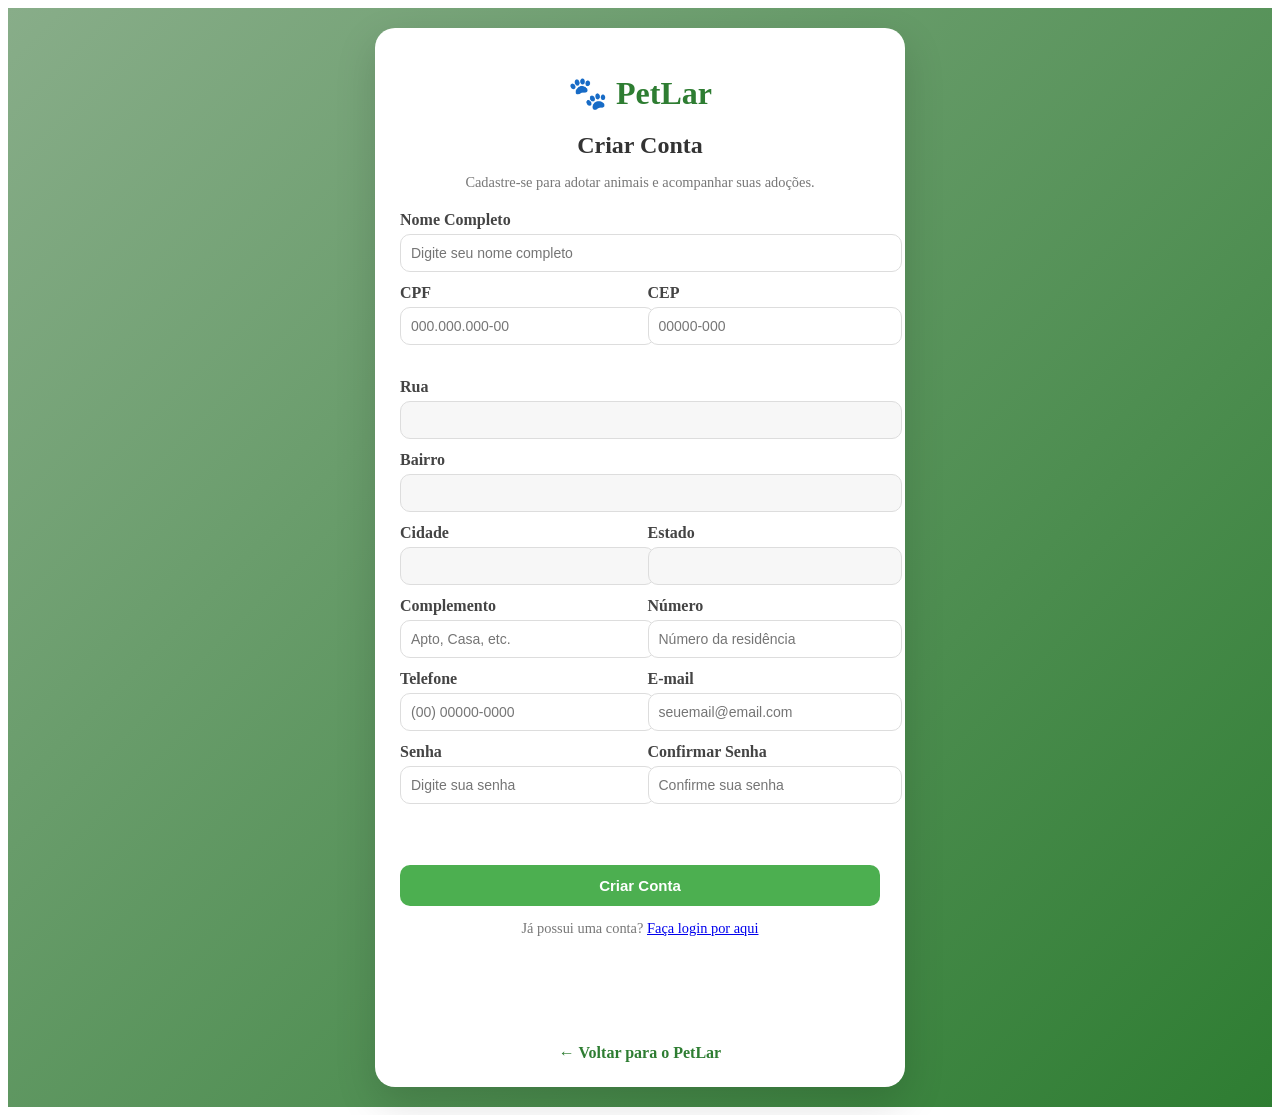
<file: pages/cadastro.html>
<!DOCTYPE html>
<html lang="pt-BR">

<head>
    <meta charset="UTF-8">
    <meta name="viewport" content="width=device-width, initial-scale=1.0">
    <title>Cadastro - PetLar</title>
    <link rel="stylesheet" href="../css/cadastro.css">
</head>

<body>

    <div class="cadastro-container">

        <div class="cadastro-card">

            <h1>🐾 PetLar</h1>

            <h2>Criar Conta</h2>

            <p class="subtitulo">
                Cadastre-se para adotar animais e acompanhar suas adoções.
            </p>

            <form id="formCadastro">

                <!-- NOME -->

                <div class="campo">

                    <label for="nome">Nome Completo</label>
                    <input type="text" id="nome" placeholder="Digite seu nome completo">

                </div>

                <!-- CPF E CEP -->

                <div class="linha">

                    <div class="campo">

                        <label for="cpf">CPF</label>
                        <input type="text" id="cpf" maxlength="14" placeholder="000.000.000-00">
                        <small id="erroCpf" class="erro"></small>

                    </div>

                    <div class="campo">

                        <label for="cep">CEP</label>
                        <input type="text" id="cep" maxlength="9" placeholder="00000-000">
                        <small id="erroCep" class="erro"></small>

                    </div>

                </div>

                <!-- RUA -->

                <div class="campo">

                    <label for="rua">Rua</label>
                    <input type="text" id="rua" readonly>

                </div>

                <!-- BAIRRO -->

                <div class="campo">

                    <label for="bairro"> Bairro</label>
                    <input type="text"id="bairro" readonly>

                </div>

                <!-- CIDADE E ESTADO -->

                <div class="linha">

                    <div class="campo">

                        <label for="cidade">Cidade</label>
                        <input type="text" id="cidade" readonly>
                
                    </div>

                    <div class="campo">

                        <label for="estado">Estado</label>
                        <input type="text" id="estado" readonly>
                           
                    </div>



                </div>

                <!-- COMPLEMENTO E NÚMERO -->

                <div class="linha">

                    <div class="campo">
                        <label for="complemento">Complemento</label>
                        <input type="text" id="complemento" placeholder="Apto, Casa, etc.">
                    </div>

                    <div class="campo">
                        <label for="numero">Número</label>
                        <input type="text" id="numero" placeholder="Número da residência">
                    </div>
                </div>

                <!-- TELEFONE E EMAIL -->

                <div class="linha">

                    <div class="campo">

                        <label for="telefone">Telefone</label>
                        <input type="tel" id="telefone" placeholder="(00) 00000-0000">

                    </div>

                    <div class="campo">

                        <label for="email">E-mail</label>
                        <input type="email" id="email" placeholder="seuemail@email.com">
                    </div>

                </div>

                <!-- SENHAS -->

                <div class="linha">

                    <div class="campo">

                        <label for="senha">Senha</label>
                        <input type="password" id="senha" placeholder="Digite sua senha"></div>

                    <div class="campo">

                        <label for="confirmarSenha">Confirmar Senha</label>
                        <input type="password" id="confirmarSenha" placeholder="Confirme sua senha">

                    </div>

                </div>

                <!-- MENSAGEM -->

                <p id="mensagemCadastro" class="mensagem"></p>

                <!-- BOTÃO -->

                <button type="button" onclick="cadastrarUsuario()"> Criar Conta</button>

            </form>

            <p class="subtitulo">Já possui uma conta? <a href="login.html">Faça login por aqui</a></p>
            <br><br><br><br>


            <!-- VOLTAR -->

            <div class="voltar">
                <a href="../index.html"> ← Voltar para o PetLar</a>
            </div>

        </div>

    </div>

    <script src="../js/validaCadastro.js"></script>

</body>

</html>
</file>
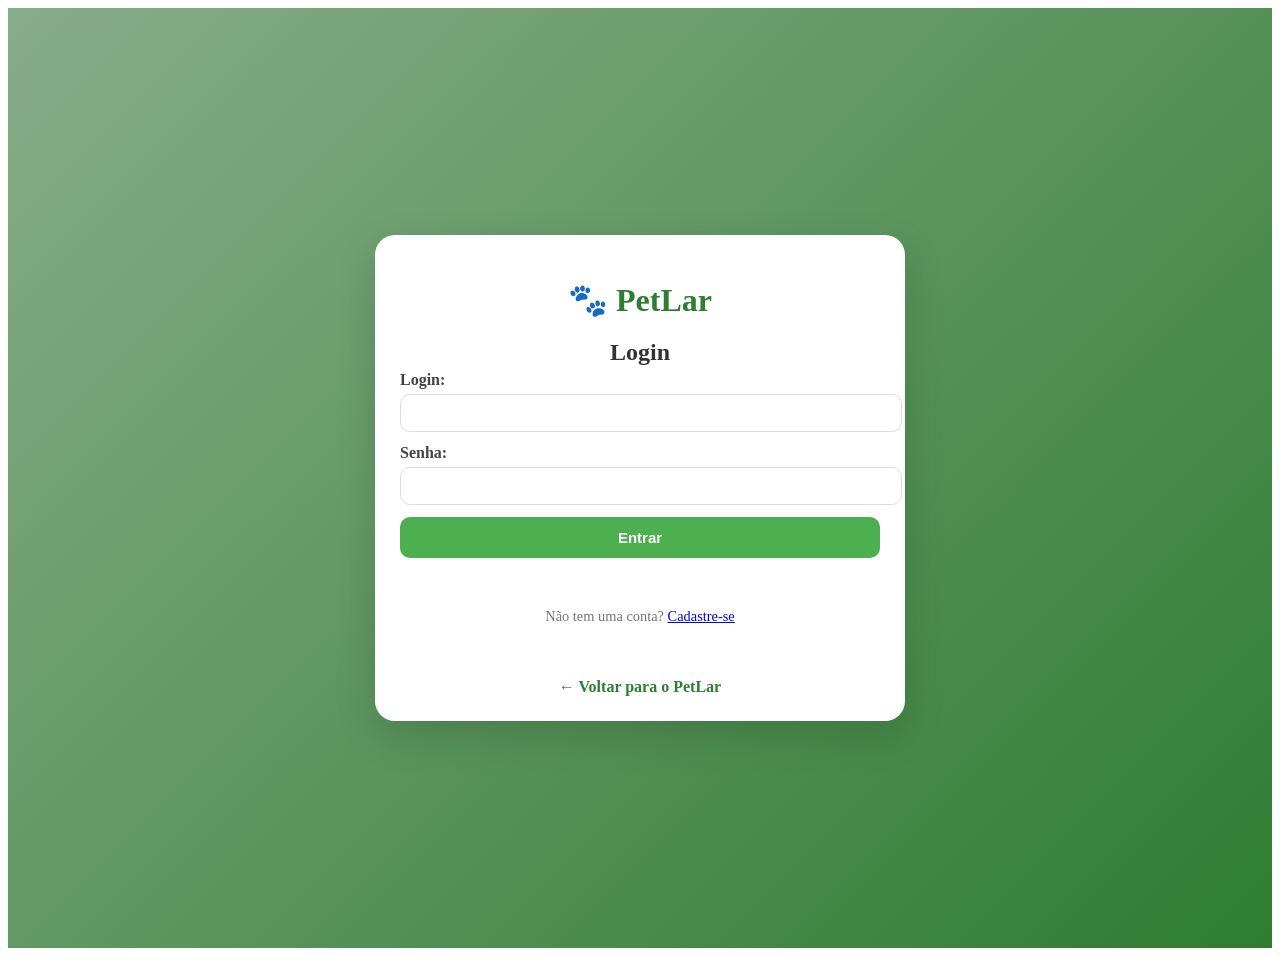
<file: pages/login.html>
<!DOCTYPE html>
<html lang="pt-br">
<head>
    <meta charset="UTF-8">
    <meta name="viewport" content="width=device-width, initial-scale=1.0">
    <link rel="stylesheet" href="../css/cadastro.css">
    <script src="../js/validaLogin.js" defer></script>
    <title>Login</title>
</head>
<body>
    <div class="cadastro-container">

        <div class="cadastro-card">

            <h1>🐾 PetLar</h1>
        
            <h2>Login</h2>
        
            <form id=formCadastro>
            
            <div class="campo">
            <label>Login:</label>
            <input type="text" id="login" name="login">
            </div>

            <div class="campo">
            <label>Senha:</label>
            <input type="password" id="senha" name="senha">
            <div id="mensagemQuero"></div>
            </div>

            <button type="submit">Entrar</button>
            <br><br><br>
            <p class="subtitulo">Não tem uma conta? <a href="cadastro.html">Cadastre-se</a></p>
            <br>
            
            <div class="voltar">
            <a href="../index.html"> ← Voltar para o PetLar</a>
            </div>

        </form>
        </div>
    </div>
</body>
</html>
</file>
<file: css/cadastro.css>
.cadastro-container{

    min-height:100vh;

    display:flex;
    justify-content:center;
    align-items:center;

    padding:20px;

    background:
    linear-gradient(
        135deg,
        #88ad89,
        #2E7D32
    );
}

.cadastro-card{

    width:100%;
    max-width:480px;

    background:white;

    padding:25px;

    border-radius:20px;

    box-shadow:
    0 15px 40px rgba(
        0,
        0,
        0,
        .15
    );

    animation:fade .4s ease;
}

@keyframes fade{

    from{
        opacity:0;
        transform:translateY(20px);
    }

    to{
        opacity:1;
        transform:translateY(0);
    }

}

/* TÍTULOS */

.cadastro-card h1{

    text-align:center;

    color:#2E7D32;

    font-size:2rem;

    margin-bottom:5px;
}

.cadastro-card h2{

    text-align:center;

    color:#333;

    margin-bottom:5px;
}

.subtitulo{

    text-align:center;

    color:#777;

    font-size:.9rem;

    margin-bottom:20px;
}

/* GRID */

.linha{

    display:grid;

    grid-template-columns:
    1fr 1fr;

    gap:15px;
}

/* CAMPOS */

.campo{

    margin-bottom:12px;
}

.campo label{

    display:block;

    margin-bottom:5px;

    color:#444;

    font-weight:600;
}

.campo input{

    width:100%;

    padding:10px;

    border:1px solid #ddd;

    border-radius:10px;

    font-size:14px;

    transition:.3s;
}

.campo input:focus{

    outline:none;

    border-color:#4CAF50;

    box-shadow:
    0 0 8px rgba(
        76,
        175,
        80,
        .25
    );
}

.campo input[readonly]{

    background:#f7f7f7;

    cursor:not-allowed;
}

/* ERROS */

.erro{

    display:block;

    min-height:18px;

    color:#e53935;

    font-size:12px;

    margin-top:3px;
}

/* MENSAGEM */

.mensagem{

    text-align:center;

    min-height:25px;

    margin:12px 0;

    font-weight:bold;
}

/* BOTÃO */

.cadastro-card button{

    width:100%;

    border:none;

    background:#4CAF50;

    color:white;

    padding:12px;

    border-radius:10px;

    font-size:15px;

    font-weight:bold;

    cursor:pointer;

    transition:.3s;
}

.cadastro-card button:hover{

    background:#2E7D32;
}

/* LINK VOLTAR */

.voltar{

    text-align:center;

    margin-top:15px;
}

.voltar a{

    color:#2E7D32;

    text-decoration:none;

    font-weight:bold;
}

.voltar a:hover{

    text-decoration:underline;
}

/* RESPONSIVO */

@media(max-width:600px){

    .cadastro-card{

        padding:20px;
    }

    .linha{

        grid-template-columns:
        1fr;
    }

    .cadastro-card h1{

        font-size:1.8rem;
    }

}
</file>
